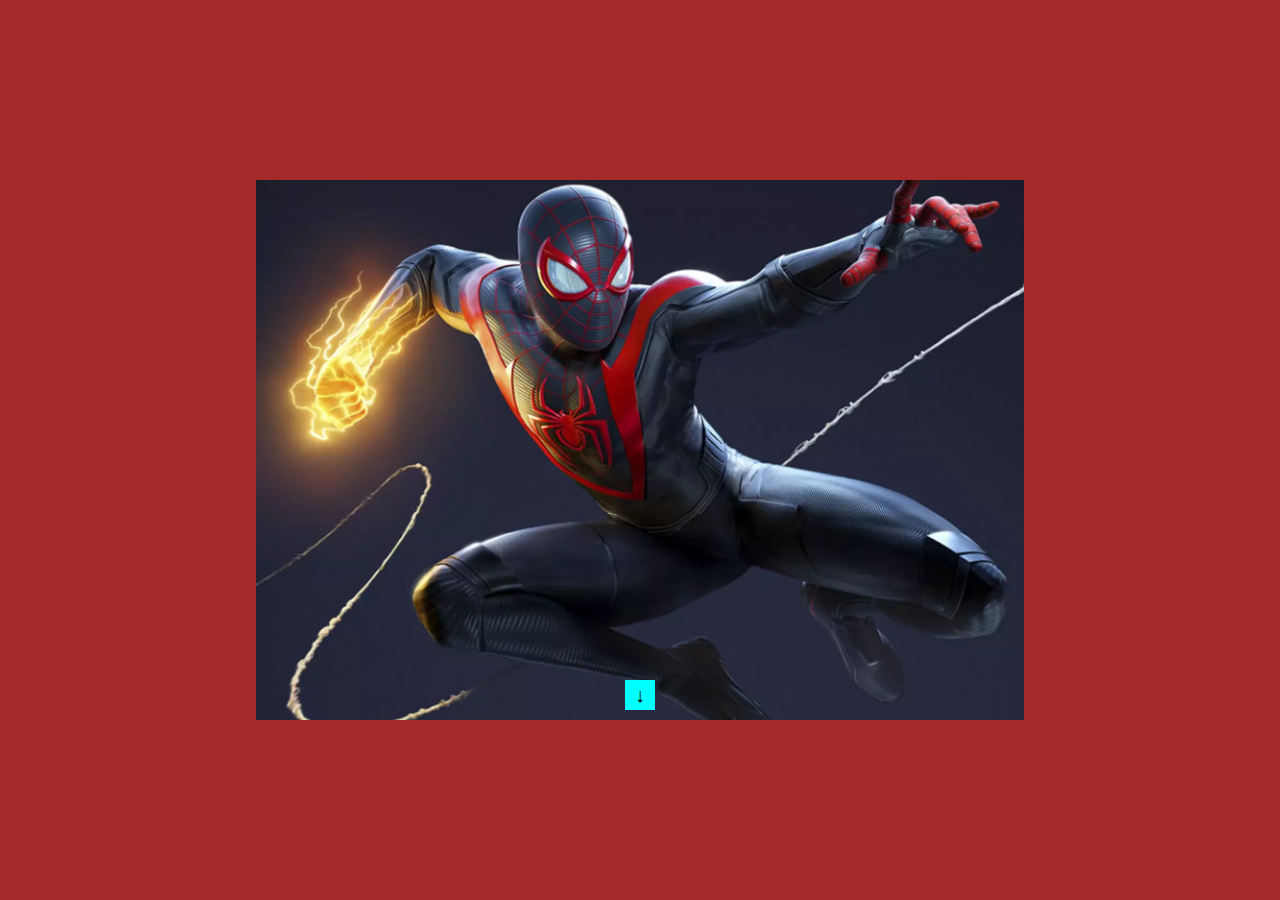
<file: index.html>
<!DOCTYPE html>
<html lang="en">
<head>
  <meta charset="UTF-8">
  <meta http-equiv="X-UA-Compatible" content="IE=edge">
  <meta name="viewport" content="width=device-width, initial-scale=1.0">
  <title>Carosello Mono Array</title>
  <link rel="stylesheet" href="css/style.css">
</head>
<body>
  <div class="main-wrapper">
    <div class="slider">
      <div id="top-button" class="arrow up hide-btn">&uarr;</div>
      <div id="bottom-button" class="arrow down">&darr;</div>
      <div class="img-wrapper">
        <!-- <img class="item hide" src="img/01.webp" alt="">
        <img class="item hide" src="img/02.webp" alt="">
        <img class="item hide right" src="img/03.webp" alt="">
        <img class="item hide right" src="img/04.webp" alt="">
        <img class="item hide" src="img/05.webp" alt=""> -->
      </div> 
    </div>
  </div>
  <script src="js/script.js"></script>
</body>
</html>
</file>
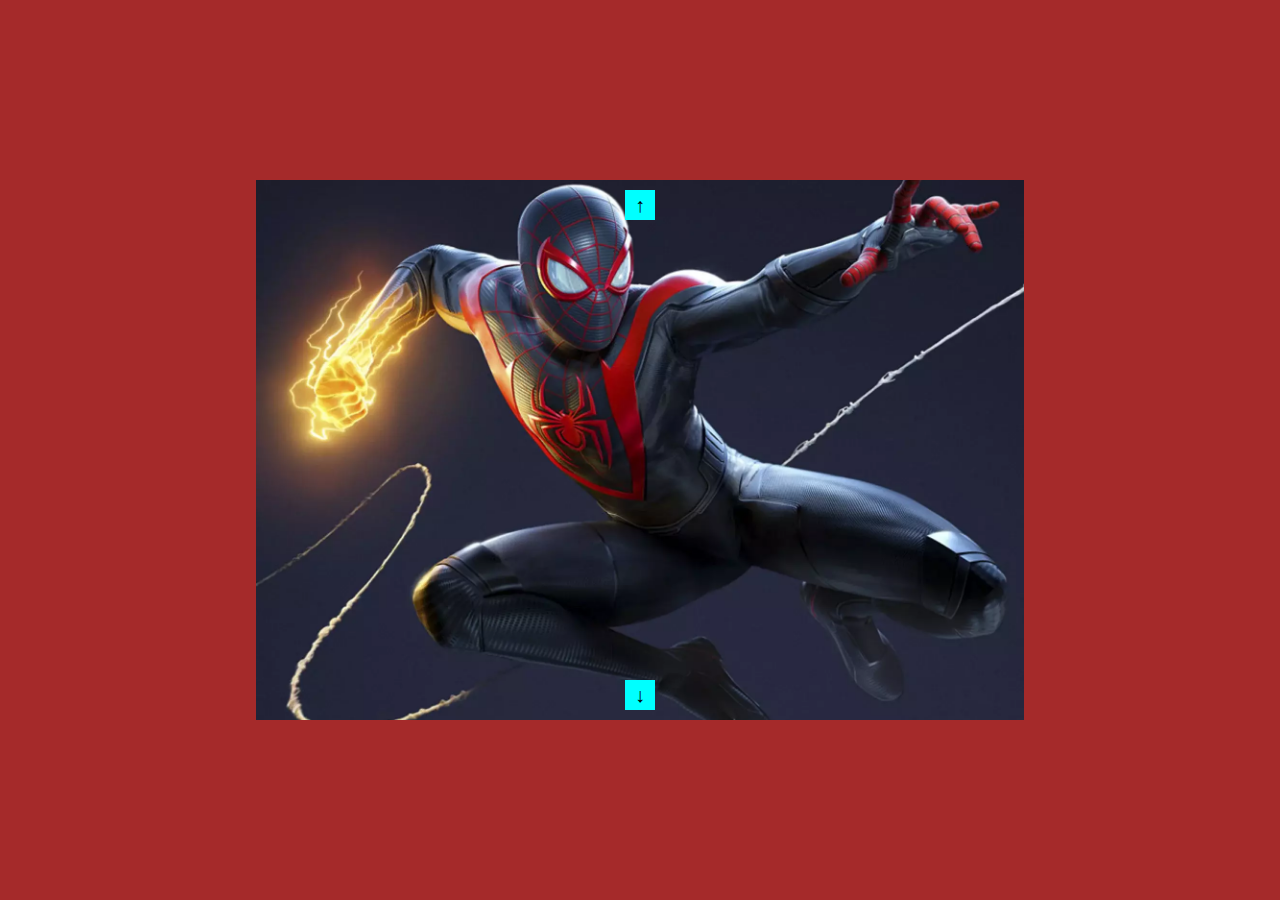
<file: index-bonus1.html>
<!DOCTYPE html>
<html lang="en">
<head>
  <meta charset="UTF-8">
  <meta http-equiv="X-UA-Compatible" content="IE=edge">
  <meta name="viewport" content="width=device-width, initial-scale=1.0">
  <title>Carosello Bonus 1</title>
  <link rel="stylesheet" href="css/style.css">
</head>
<body>
  <div class="main-wrapper">
    <div class="slider">
      <div id="top-button" class="arrow up">&uarr;</div>
      <div id="bottom-button" class="arrow down">&darr;</div>
      <div class="img-wrapper">
        <!-- <img class="item hide" src="img/01.webp" alt="">
        <img class="item hide" src="img/02.webp" alt="">
        <img class="item hide right" src="img/03.webp" alt="">
        <img class="item hide right" src="img/04.webp" alt="">
        <img class="item hide" src="img/05.webp" alt=""> -->
      </div> 
    </div>
  </div>
  <script src="js/script-bonus1.js"></script>
</body>
</html>
</file>
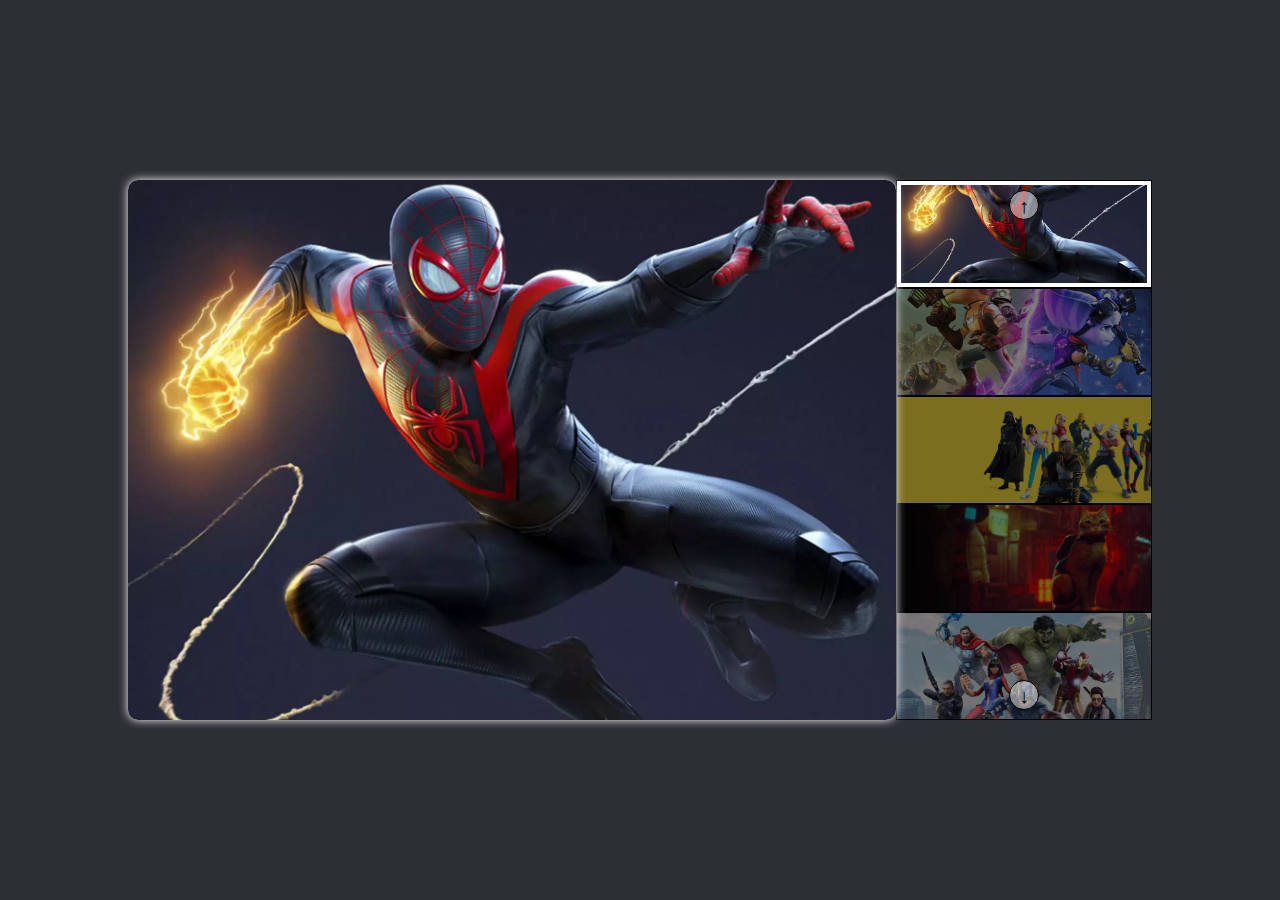
<file: index-bonus2.html>
<!DOCTYPE html>
<html lang="en">
<head>
  <meta charset="UTF-8">
  <meta http-equiv="X-UA-Compatible" content="IE=edge">
  <meta name="viewport" content="width=device-width, initial-scale=1.0">
  <title>Carosello Bonus 2</title>
  <link rel="stylesheet" href="css/style-bonus2.css">
</head>
<body>
  <div class="main-wrapper">
    <div class="slider">
      <div class="img-wrapper">
        <!-- <img class="item" src="img/01.webp" alt="">
        <img class="item hide" src="img/02.webp" alt="">
        <img class="item hide right" src="img/03.webp" alt="">
        <img class="item hide right" src="img/04.webp" alt="">
        <img class="item hide" src="img/05.webp" alt=""> -->
      </div> 
    </div>
    <div class="slider-control">
      <div id="top-button" class="arrow up">&uarr;</div>
      <div id="bottom-button" class="arrow down">&darr;</div>
      <div class="cell">
        <!-- <img src="img/01.webp" alt="">
        <div class="overlay on"></div> -->
      </div>
      <div class="cell">
        <!-- <img src="img/02.webp" alt=""> -->
      </div>
      <div class="cell">
        <!-- <img src="img/03.webp" alt=""> -->
      </div>
      <div class="cell">
        <!-- <img src="img/04.webp" alt=""> -->
      </div>
      <div class="cell">
        <!-- <img src="img/05.webp" alt=""> -->
      </div>
    </div>
  </div>
  <script src="js/script-bonus2.js"></script>
</body>
</html>
</file>
<file: css/style.css>
* {
  margin: 0;
  padding: 0;
  box-sizing: border-box;
}
.main-wrapper {
  width: 100%;
  height: 100vh;
  background-color: brown;
  display: flex;
  justify-content: center;
  align-items: center;
}
.slider {
  width: 60%;
  height: 60%;
  background-color: aliceblue;
  position: relative;
  z-index: 999;
}
.slider img {
  width: 100%;
  height: 100%;
  object-fit: cover;
  object-position: center;
}
.slider .img-wrapper {
  height: 100%;
  width: 100%;
}
.slider .right {
  object-position: right;
}
.item.hide, .hide-btn {
  display: none;
}
.slider .arrow {
  position: absolute;
  width: 30px;
  height: 30px;
  text-align: center;
  line-height: 30px;
  font-size: 20px;
  background-color: aqua;
  left: 50%;
  transform: translateX(-50%);
  z-index: 999;
}
.slider .arrow.up {
  top: 10px;
}
.slider .arrow.down {
  bottom: 10px;
}
</file>
<file: css/style-bonus2.css>
* {
  margin: 0;
  padding: 0;
  box-sizing: border-box;
}
.main-wrapper {
  width: 100%;
  height: 100vh;
  background-color:	#2c2f33;
  display: flex;
  justify-content: center;
  align-items: center;
}
.slider {
  width: 60%;
  height: 60%;
  background-color: aliceblue;
  box-shadow: 0 0 10px white;
  position: relative;
  z-index: 999;
  border-radius: 10px;
}
.slider img {
  width: 100%;
  height: 100%;
  object-fit: cover;
  object-position: center;
  border-radius: 10px;
}
.slider .img-wrapper {
  height: 100%;
  width: 100%;
}
.slider .right {
  object-position: right;
}
.slider-control {
  position: relative;
  height: 60%;
  width: 20%;
  background-color: aqua;
}
.slider-control .cell {
  border: 1px solid black;
  width: 100%;
  height: 20%;
  position: relative;
}
.cell img {
  width: 100%;
  height: 100%;
  object-fit: cover;
}
.cell .overlay {
  width: 100%;
  height: 100%;
  position: absolute;

  top: 0;
  left: 0;
}
.overlay.on {

  background-color: rgba(0, 0, 0, 0.5);
}
.active {
  border: 4px solid white;
}
.item.hide, .hide-btn {
  display: none;
}
.slider-control .arrow {
  position: absolute;
  width: 30px;
  height: 30px;
  border-radius: 50%;
  border: 1px solid black;
  text-align: center;
  line-height: 30px;
  font-size: 20px;
  background-color: rgba(250, 250, 250, .5);
  left: 50%;
  transform: translateX(-50%);
  z-index: 999;
  cursor: pointer;
}
.slider-control .arrow.up {
  top: 10px;
}
.slider-control .arrow.down {
  bottom: 10px;
}
</file>
